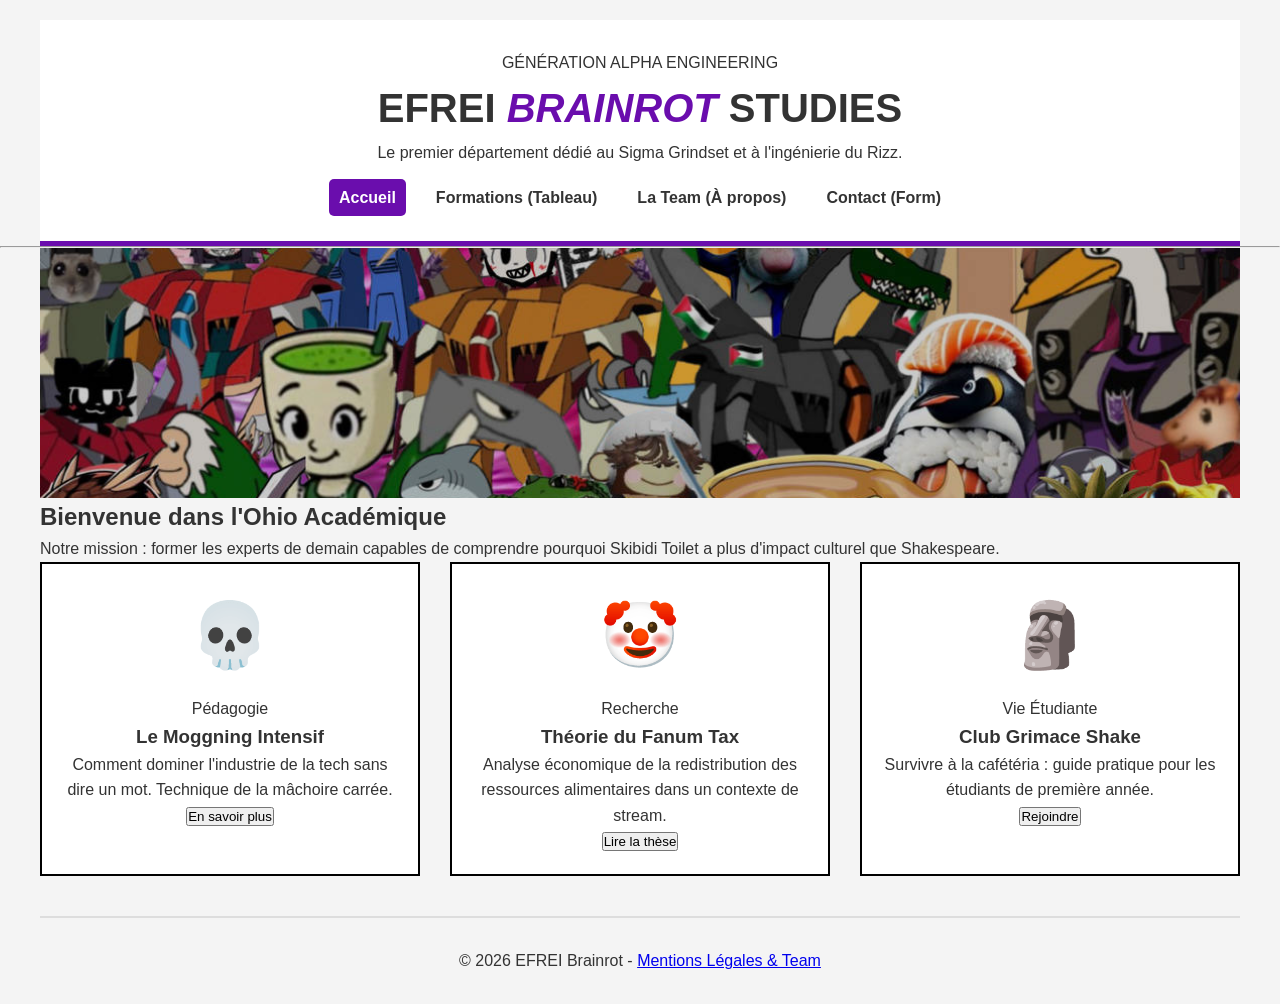
<file: index.html>
<!DOCTYPE html>
<html lang="fr">

<head>
    <meta charset="UTF-8">
    <meta name="viewport" content="width=device-width, initial-scale=1.0">
    <meta name="description" content="Site officiel du département de Rizzologie de l'EFREI">
    <title>EFREI - Brainrot Department</title>
    <link rel="stylesheet" href="css/style.css">
    <script src="js/main.js" defer></script>
</head>

<body>

    <header>
        <div class="tagline">GÉNÉRATION ALPHA ENGINEERING</div>
        <h1>EFREI <span class="highlight">BRAINROT</span> STUDIES</h1>
        <p class="subtitle">Le premier département dédié au Sigma Grindset et à l'ingénierie du Rizz.</p>

        <nav id="navbar">
            <ul>
                <li><a href="index.html" class="active">Accueil</a></li>
                <li><a href="pages/formations.html">Formations (Tableau)</a></li>
                <li><a href="pages/equipe.html">La Team (À propos)</a></li>
                <li><a href="pages/contact.html">Contact (Form)</a></li>
            </ul>
        </nav>
    </header>

    <hr>

    <main>
        <div class="page-banner">
            <img src="assets\brain.jpg" alt="Description de l'image">
        </div>
        <section class="intro">
            <h2>Bienvenue dans l'Ohio Académique</h2>
            <p>Notre mission : former les experts de demain capables de comprendre pourquoi Skibidi Toilet a plus
                d'impact culturel que Shakespeare.</p>
        </section>

        <div class="blog-grid">
            <article class="card">
                <div class="img-placeholder" role="img" aria-label="Image cours">💀</div>
                <div class="category">Pédagogie</div>
                <h3>Le Moggning Intensif</h3>
                <p class="excerpt">Comment dominer l'industrie de la tech sans dire un mot. Technique de la mâchoire
                    carrée.</p>
                <button class="read-more" onclick="alert('Inscription fermée, pas assez de Rizz.')">En savoir
                    plus</button>
            </article>

            <article class="card">
                <div class="img-placeholder" role="img" aria-label="Image recherche">🤡</div>
                <div class="category">Recherche</div>
                <h3>Théorie du Fanum Tax</h3>
                <p class="excerpt">Analyse économique de la redistribution des ressources alimentaires dans un contexte
                    de stream.</p>
                <button class="read-more">Lire la thèse</button>
            </article>

            <article class="card">
                <div class="img-placeholder" role="img" aria-label="Image vie étudiante">🗿</div>
                <div class="category">Vie Étudiante</div>
                <h3>Club Grimace Shake</h3>
                <p class="excerpt">Survivre à la cafétéria : guide pratique pour les étudiants de première année.</p>
                <button class="read-more">Rejoindre</button>
            </article>
        </div>
    </main>

    <footer>
        <p>&copy; <span id="year"></span> EFREI Brainrot - <a href="pages/equipe.html">Mentions Légales & Team</a></p>
    </footer>

</body>

</html>
</file>
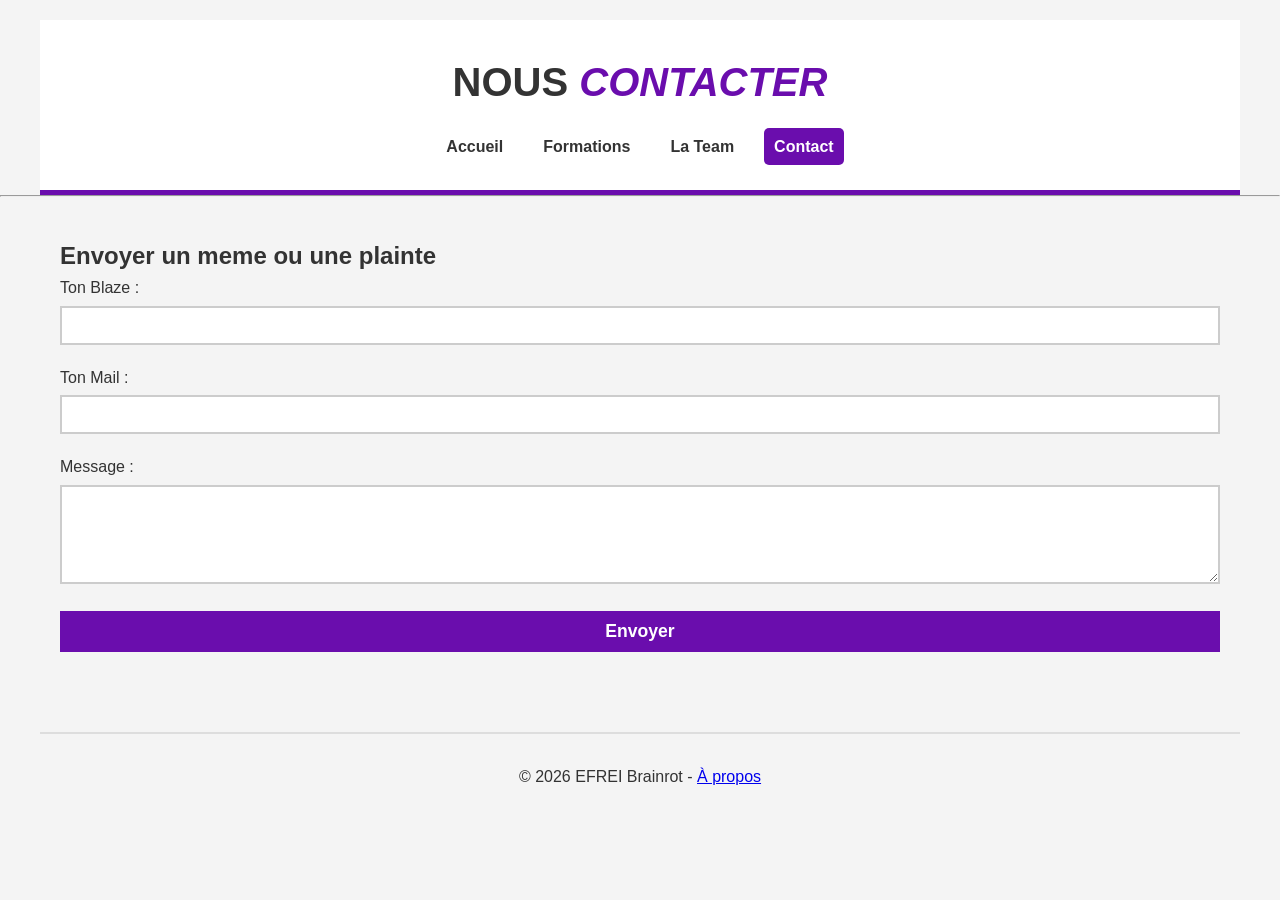
<file: pages/contact.html>
<!DOCTYPE html>
<html lang="fr">

<head>
    <meta charset="UTF-8">
    <meta name="viewport" content="width=device-width, initial-scale=1.0">
    <title>Contactez le Boss - EFREI Brainrot</title>
    <link rel="stylesheet" href="../css/style.css">
    <script src="../js/main.js" defer></script>
    <script src="../js/validation.js" defer></script>
</head>

<body>

    <header>
        <h1>Nous <span class="highlight">Contacter</span></h1>
        <nav>
            <ul>
                <li><a href="../index.html">Accueil</a></li>
                <li><a href="formations.html">Formations</a></li>
                <li><a href="equipe.html">La Team</a></li>
                <li><a href="contact.html" class="active">Contact</a></li>
            </ul>
        </nav>
    </header>

    <hr>

    <main>
        <section class="content-container">
            <h2>Envoyer un meme ou une plainte</h2>

            <form id="contactForm" action="contact.php" method="POST">
                <div class="form-group">
                    <label for="nom">Ton Blaze :</label>
                    <input type="text" id="nom" name="user_name">
                    <span class="error-msg" id="error-nom"></span>
                </div>

                <div class="form-group">
                    <label for="email">Ton Mail :</label>
                    <input type="email" id="email" name="user_email">
                    <span class="error-msg" id="error-email"></span>
                </div>

                <div class="form-group">
                    <label for="message">Message :</label>
                    <textarea id="message" name="user_message" rows="5"></textarea>
                    <span class="error-msg" id="error-message"></span>
                </div>

                <button type="submit" class="btn-submit">Envoyer</button>
            </form>
        </section>
    </main>

    <footer>
        <p>&copy; <span id="year"></span> EFREI Brainrot - <a href="equipe.html">À propos</a></p>
    </footer>
</body>

</html>
</file>
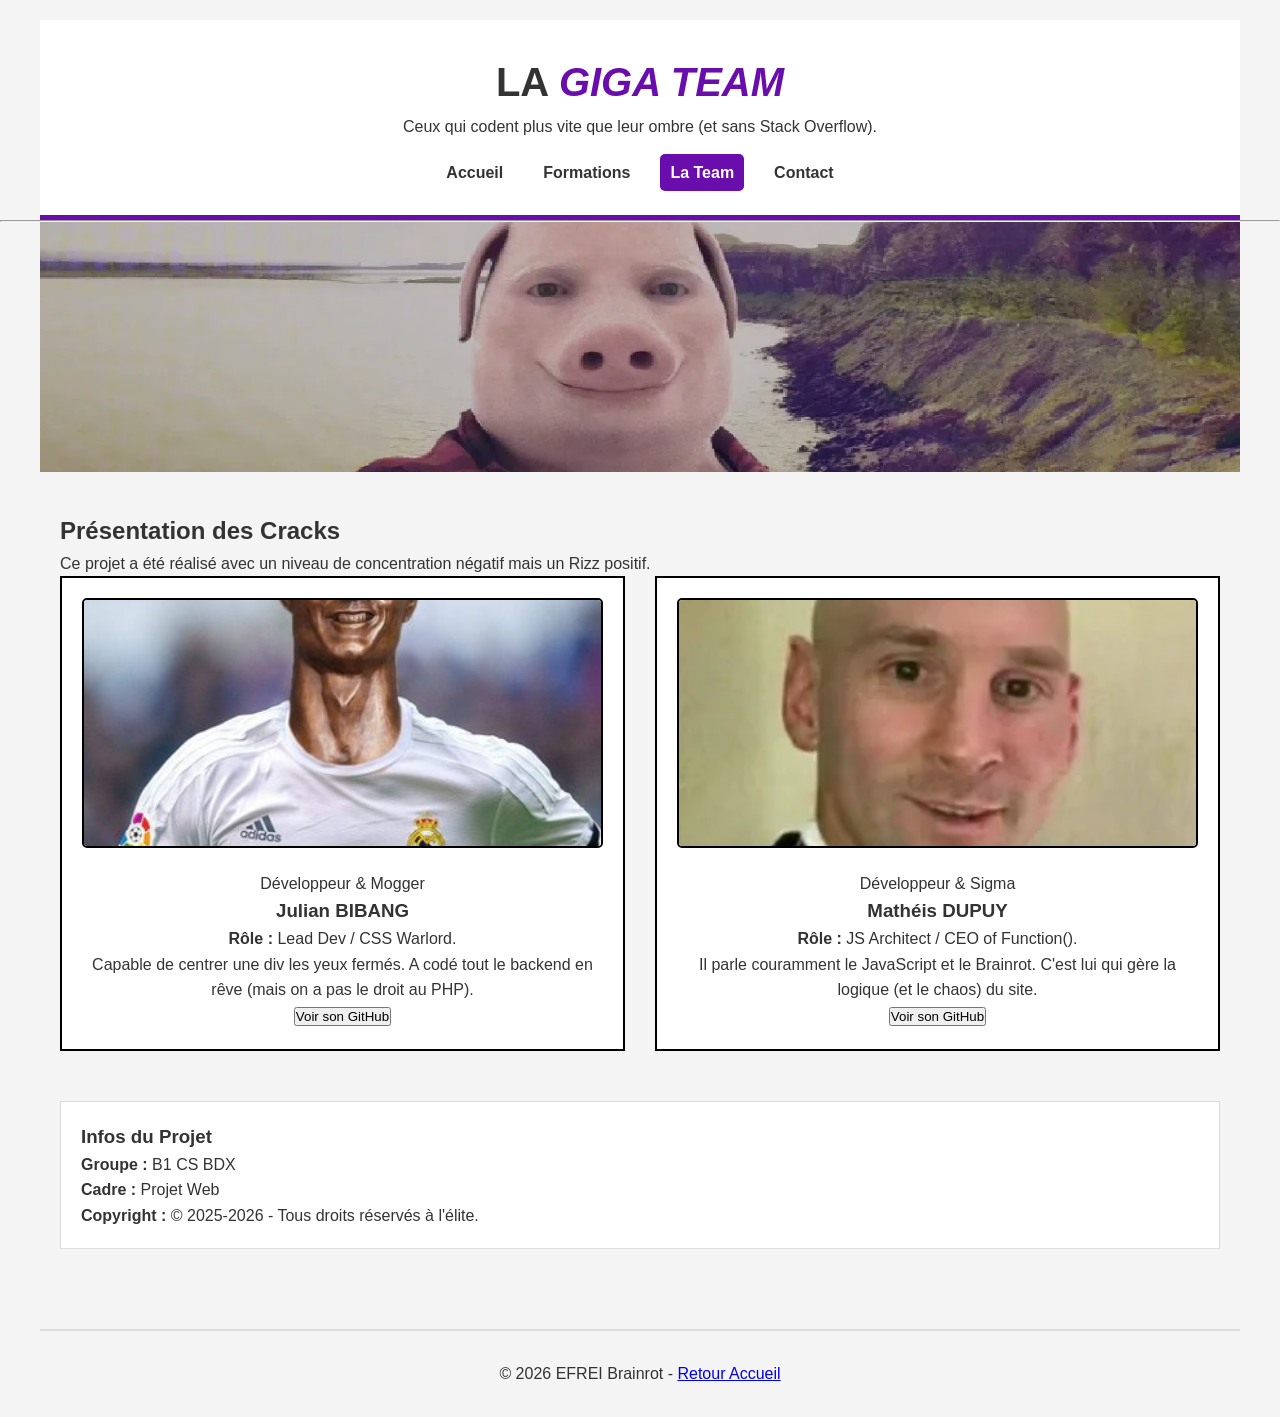
<file: pages/equipe.html>
<!DOCTYPE html>
<html lang="fr">

<head>
    <meta charset="UTF-8">
    <meta name="viewport" content="width=device-width, initial-scale=1.0">
    <title>La Team - EFREI Brainrot</title>
    <link rel="stylesheet" href="../css/style.css">
    <script src="../js/main.js" defer></script>
</head>

<body>

    <header>
        <h1>La <span class="highlight">Giga Team</span></h1>
        <p class="subtitle">Ceux qui codent plus vite que leur ombre (et sans Stack Overflow).</p>

        <nav>
            <ul>
                <li><a href="../index.html">Accueil</a></li>
                <li><a href="formations.html">Formations</a></li>
                <li><a href="equipe.html" class="active">La Team</a></li>
                <li><a href="contact.html">Contact</a></li>
            </ul>
        </nav>
    </header>

    <hr>

    <main>
        <div class="page-banner">
            <img src="../assets/pork.webp" alt="master pork the first brainrot">
        </div>

        <section class="content-container">
            <h2>Présentation des Cracks</h2>
            <p>Ce projet a été réalisé avec un niveau de concentration négatif mais un Rizz positif.</p>

            <div class="blog-grid">

                <article class="card">
                    <img src="../assets/pennaldo.jpg" alt="Julian BIBANG" class="team-img">
                    <div class="category">Développeur & Mogger</div>
                    <h3>Julian BIBANG</h3>
                    <p class="excerpt">
                        <strong>Rôle :</strong> Lead Dev / CSS Warlord.<br>
                        Capable de centrer une div les yeux fermés. A codé tout le backend en rêve (mais on a pas le
                        droit au PHP).
                    </p>
                    <button class="read-more" onclick="alert('Statut : Occupé à debugger')">Voir son GitHub</button>
                </article>

                <article class="card">
                    <img src="../assets/pessi.webp" alt="Mathéis DUPUY" class="team-img">
                    <div class="category">Développeur & Sigma</div>
                    <h3>Mathéis DUPUY</h3>
                    <p class="excerpt">
                        <strong>Rôle :</strong> JS Architect / CEO of Function().<br>
                        Il parle couramment le JavaScript et le Brainrot. C'est lui qui gère la logique (et le chaos) du
                        site.
                    </p>
                    <button class="read-more" onclick="alert('Statut : En train de compiler')">Voir son GitHub</button>
                </article>

            </div>

            <div style="margin-top: 50px; padding: 20px; background: #fff; border: 1px solid #ddd;">
                <h3>Infos du Projet</h3>
                <p><strong>Groupe :</strong> B1 CS BDX</p>
                <p><strong>Cadre :</strong> Projet Web </p>
                <p><strong>Copyright :</strong> © 2025-2026 - Tous droits réservés à l'élite.</p>
            </div>
        </section>
    </main>

    <footer>
        <p>&copy; <span id="year"></span> EFREI Brainrot - <a href="../index.html">Retour Accueil</a></p>
    </footer>

</body>

</html>
</file>
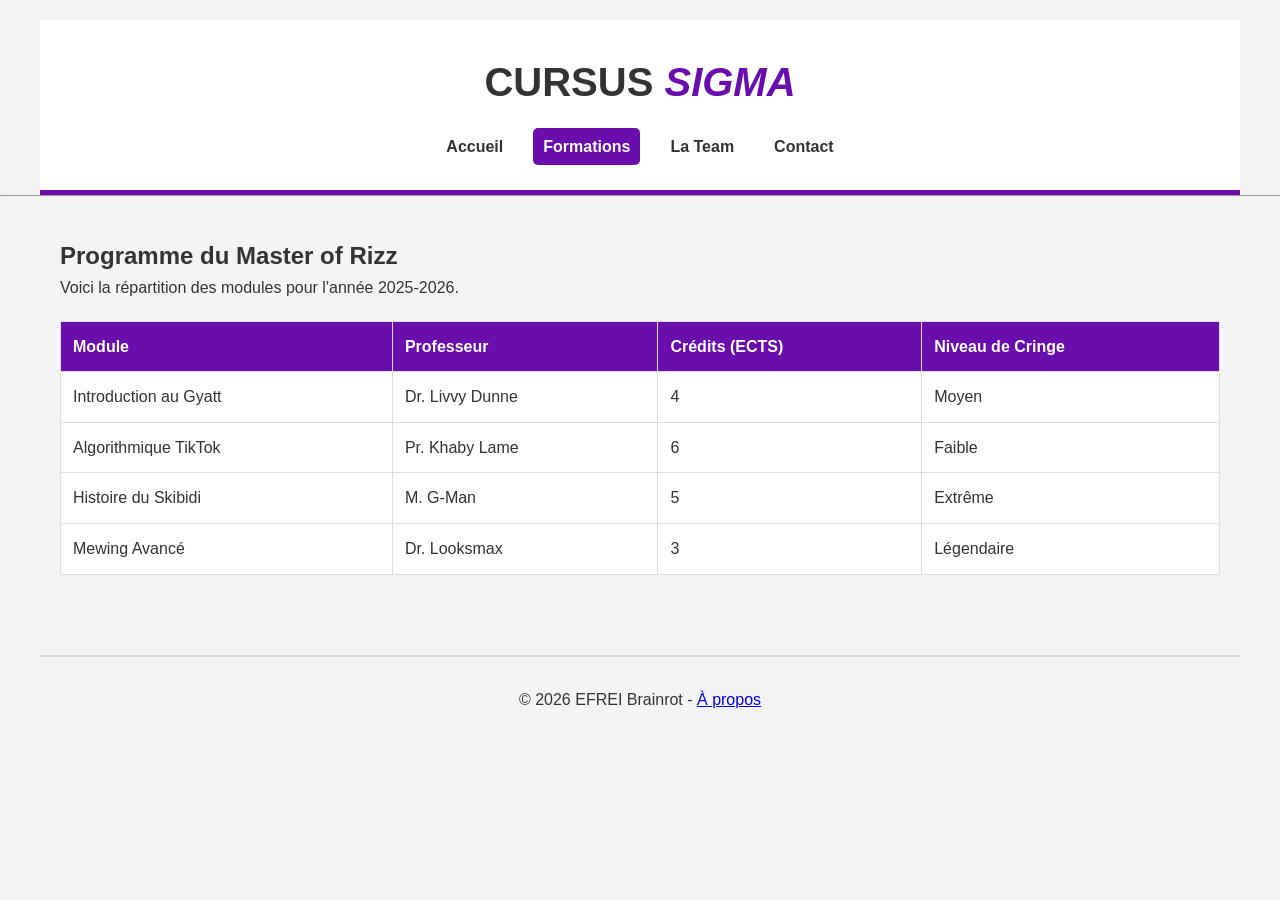
<file: pages/formations.html>
<!DOCTYPE html>
<html lang="fr">

<head>
    <meta charset="UTF-8">
    <meta name="viewport" content="width=device-width, initial-scale=1.0">
    <title>Nos Formations - EFREI Brainrot</title>
    <link rel="stylesheet" href="../css/style.css">
    <script src="../js/main.js" defer></script>
</head>

<body>

    <header>
        <h1>Cursus <span class="highlight">Sigma</span></h1>
        <nav>
            <ul>
                <li><a href="../index.html">Accueil</a></li>
                <li><a href="formations.html" class="active">Formations</a></li>
                <li><a href="equipe.html">La Team</a></li>
                <li><a href="contact.html">Contact</a></li>
            </ul>
        </nav>
    </header>

    <hr>

    <main>
        <section class="content-container">
            <h2>Programme du Master of Rizz</h2>
            <p>Voici la répartition des modules pour l'année 2025-2026.</p>

            <table class="data-table">
                <thead>
                    <tr>
                        <th>Module</th>
                        <th>Professeur</th>
                        <th>Crédits (ECTS)</th>
                        <th>Niveau de Cringe</th>
                    </tr>
                </thead>
                <tbody>
                    <tr>
                        <td>Introduction au Gyatt</td>
                        <td>Dr. Livvy Dunne</td>
                        <td>4</td>
                        <td>Moyen</td>
                    </tr>
                    <tr>
                        <td>Algorithmique TikTok</td>
                        <td>Pr. Khaby Lame</td>
                        <td>6</td>
                        <td>Faible</td>
                    </tr>
                    <tr>
                        <td>Histoire du Skibidi</td>
                        <td>M. G-Man</td>
                        <td>5</td>
                        <td>Extrême</td>
                    </tr>
                    <tr>
                        <td>Mewing Avancé</td>
                        <td>Dr. Looksmax</td>
                        <td>3</td>
                        <td>Légendaire</td>
                    </tr>
                </tbody>
            </table>
        </section>
    </main>

    <footer>
        <p>&copy; <span id="year"></span> EFREI Brainrot - <a href="equipe.html">À propos</a></p>
    </footer>
</body>

</html>
</file>
<file: css/style.css>
:root {
    --primary-color: #6a0dad;
    --secondary-color: #00ff9d;
    --bg-color: #f4f4f4;
    --text-color: #333;
}

* {
    box-sizing: border-box;
    margin: 0;
    padding: 0;
}

body {
    font-family: 'Verdana', sans-serif;
    line-height: 1.6;
    color: var(--text-color);
    background-color: var(--bg-color);
}

/* Layout principal */
header,
main,
footer {
    max-width: 1200px;
    margin: 0 auto;
}

.content-container {
    padding: 40px 20px;
}

/* Header & Nav */
header {
    text-align: center;
    padding: 30px 20px;
    background: white;
    margin-top: 20px;
    border-bottom: 5px solid var(--primary-color);
}

h1 {
    font-size: 2.5rem;
    text-transform: uppercase;
}

.highlight {
    color: var(--primary-color);
    font-style: italic;
}

nav ul {
    list-style: none;
    display: flex;
    justify-content: center;
    gap: 20px;
    margin-top: 20px;
    flex-wrap: wrap;
}

nav a {
    text-decoration: none;
    color: var(--text-color);
    font-weight: bold;
    padding: 10px;
    transition: 0.3s;
}

nav a:hover,
nav a.active {
    background: var(--primary-color);
    color: white;
    border-radius: 5px;
}

/* Bannières */
.page-banner {
    width: 100%;
    height: 250px;
    overflow: hidden;
    background: #333;
}

.page-banner img {
    width: 100%;
    height: 100%;
    object-fit: cover;
    filter: brightness(0.8);
}

/* Grille & Cartes */
.blog-grid {
    display: grid;
    grid-template-columns: repeat(auto-fit, minmax(280px, 1fr));
    gap: 30px;
}

.card {
    background: white;
    border: 2px solid #000;
    padding: 20px;
    text-align: center;
    transition: 0.2s;
}

.card:hover {
    transform: translateY(-5px);
    box-shadow: 5px 5px 0px var(--secondary-color);
}

.team-img {
    width: 100%;
    height: 250px;
    object-fit: cover;
    margin-bottom: 15px;
    border-radius: 5px;
    border: 2px solid #000;
}

.img-placeholder {
    font-size: 4rem;
    margin-bottom: 10px;
}

/* Tableau */
.data-table {
    width: 100%;
    border-collapse: collapse;
    margin-top: 20px;
    background: white;
}

.data-table th,
.data-table td {
    border: 1px solid #ddd;
    padding: 12px;
    text-align: left;
}

.data-table th {
    background: var(--primary-color);
    color: white;
}

/* Formulaire */
.form-group {
    margin-bottom: 20px;
    text-align: left;
}

input,
textarea {
    width: 100%;
    padding: 10px;
    border: 2px solid #ccc;
    margin-top: 5px;
}

.btn-submit {
    background: var(--primary-color);
    color: white;
    padding: 10px 20px;
    border: none;
    cursor: pointer;
    font-size: 1.1rem;
    font-weight: bold;
    width: 100%;
}

.btn-submit:hover {
    background: #000;
}

.error-msg {
    color: red;
    font-size: 0.85rem;
    display: block;
}

/* Footer */
footer {
    text-align: center;
    padding: 30px;
    margin-top: 40px;
    border-top: 2px solid #ddd;
}

.info-box {
    margin-top: 40px;
    padding: 20px;
    background: white;
    border-left: 5px solid var(--secondary-color);
}
</file>
